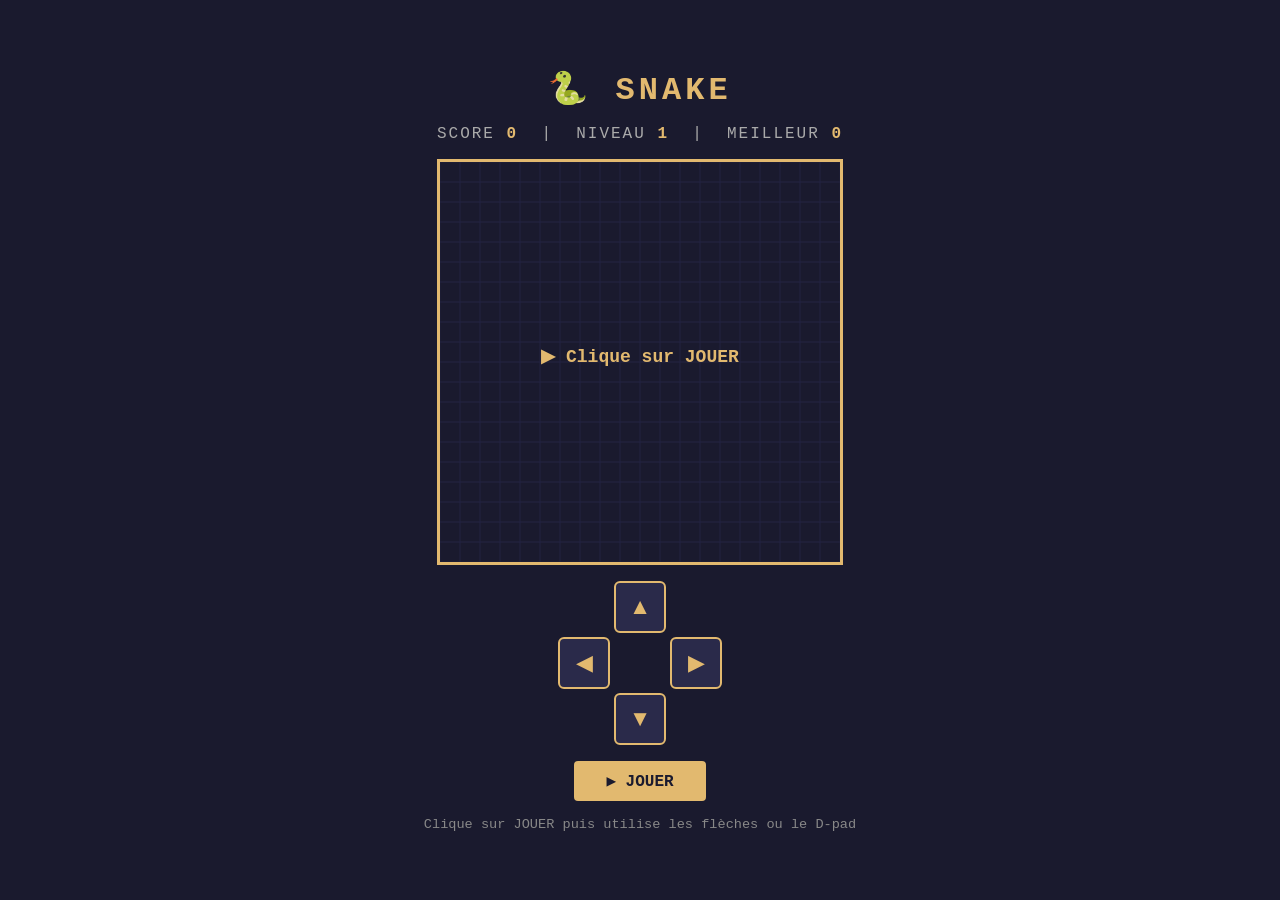
<file: Index.html>
<!DOCTYPE html>

<html lang="fr">

<head>

  <meta charset="UTF-8">

  <title>Snake</title>

  <style>

    * { margin: 0; padding: 0; box-sizing: border-box; }


    body {

      background: #1a1a2e;

      display: flex;

      flex-direction: column;

      align-items: center;

      justify-content: center;

      min-height: 100vh;

      font-family: 'Courier New', monospace;

      color: #eee;

      gap: 16px;

    }


    h1 { font-size: 2rem; color: #e2b96f; letter-spacing: 4px; }


    #hud { font-size: 1rem; letter-spacing: 2px; color: #aaa; }

    #hud b { color: #e2b96f; }


    canvas {

      border: 3px solid #e2b96f;

      display: block;

      outline: none;

    }


    #dpad {

      display: grid;

      grid-template-areas:

        ". up ."

        "left . right"

        ". down .";

      gap: 4px;

    }


    #dpad button {

      width: 52px; height: 52px;

      background: #2a2a4a;

      border: 2px solid #e2b96f;

      color: #e2b96f;

      font-size: 1.4rem;

      cursor: pointer;

      border-radius: 6px;

    }


    #dpad button:active { background: #e2b96f; color: #1a1a2e; }


    .up    { grid-area: up; }

    .left  { grid-area: left; }

    .right { grid-area: right; }

    .down  { grid-area: down; }


    #btn-start {

      padding: 10px 32px;

      background: #e2b96f;

      border: none;

      color: #1a1a2e;

      font-size: 1rem;

      font-family: 'Courier New', monospace;

      font-weight: bold;

      cursor: pointer;

      border-radius: 4px;

    }


    #btn-start:hover { background: #f5d08a; }

    #message { font-size: 0.85rem; color: #888; text-align: center; }

  </style>

</head>

<body>


  <h1>🐍 SNAKE</h1>


  <div id="hud">

    SCORE <b id="score">0</b> &nbsp;|&nbsp;

    NIVEAU <b id="level">1</b> &nbsp;|&nbsp;

    MEILLEUR <b id="best">0</b>

  </div>


  <canvas id="canvas" width="400" height="400" tabindex="0"></canvas>


  <div id="dpad">

    <button class="up"    onclick="changerDirection(0, -1)">▲</button>

    <button class="left"  onclick="changerDirection(-1, 0)">◀</button>

    <button class="right" onclick="changerDirection(1,  0)">▶</button>

    <button class="down"  onclick="changerDirection(0,  1)">▼</button>

  </div>


  <button id="btn-start" onclick="demarrerPartie()">▶ JOUER</button>

  <p id="message">Clique sur JOUER puis utilise les flèches ou le D-pad</p>


<script>

  const canvas  = document.getElementById('canvas');

  const ctx     = canvas.getContext('2d');

  const scoreEl = document.getElementById('score');

  const levelEl = document.getElementById('level');

  const bestEl  = document.getElementById('best');

  const btnEl   = document.getElementById('btn-start');

  const msgEl   = document.getElementById('message');


  const TAILLE   = 20;

  const COLS     = canvas.width  / TAILLE;

  const LIGNES   = canvas.height / TAILLE;

  const VITESSES = [200, 160, 130, 100, 80];


  let serpent, direction, dirSuivante, pomme;

  let score, meilleur = 0, niveau;

  let intervalId, enCours = false;


  function initialiser() {

    serpent = [

      { x: 12, y: 10 },

      { x: 11, y: 10 },

      { x: 10, y: 10 },

    ];

    direction   = { x: 1, y: 0 };

    dirSuivante = { x: 1, y: 0 };

    score  = 0;

    niveau = 1;

    mettreAJourHUD();

    placerPomme();

  }


  function placerPomme() {

    let pos;

    do {

      pos = {

        x: Math.floor(Math.random() * COLS),

        y: Math.floor(Math.random() * LIGNES),

      };

    } while (serpent.some(seg => seg.x === pos.x && seg.y === pos.y));

    pomme = pos;

  }


  function changerDirection(dx, dy) {

    const demitour = (dx + direction.x === 0 && dy + direction.y === 0);

    if (!demitour) dirSuivante = { x: dx, y: dy };

  }


  function tick() {

    direction = dirSuivante;


    const nouvelleTete = {

      x: serpent[0].x + direction.x,

      y: serpent[0].y + direction.y,

    };


    if (

      nouvelleTete.x < 0 || nouvelleTete.x >= COLS ||

      nouvelleTete.y < 0 || nouvelleTete.y >= LIGNES

    ) { finDePartie(); return; }


    if (serpent.slice(0, -1).some(seg => seg.x === nouvelleTete.x && seg.y === nouvelleTete.y)) {

      finDePartie(); return;

    }


    serpent.unshift(nouvelleTete);


    if (nouvelleTete.x === pomme.x && nouvelleTete.y === pomme.y) {

      score += 10;

      if (score > meilleur) meilleur = score;

      const nouveauNiveau = Math.min(Math.floor(score / 50) + 1, VITESSES.length);

      if (nouveauNiveau !== niveau) {

        niveau = nouveauNiveau;

        clearInterval(intervalId);

        intervalId = setInterval(tick, VITESSES[niveau - 1]);

      }

      mettreAJourHUD();

      placerPomme();

    } else {

      serpent.pop();

    }


    dessiner();

  }


  function dessiner() {

    ctx.fillStyle = '#1a1a2e';

    ctx.fillRect(0, 0, canvas.width, canvas.height);


    ctx.strokeStyle = '#252545';

    ctx.lineWidth = 0.5;

    for (let c = 0; c < COLS; c++) {

      for (let l = 0; l < LIGNES; l++) {

        ctx.strokeRect(c * TAILLE, l * TAILLE, TAILLE, TAILLE);

      }

    }


    ctx.fillStyle = '#e74c3c';

    ctx.fillRect(pomme.x * TAILLE + 2, pomme.y * TAILLE + 2, TAILLE - 4, TAILLE - 4);


    serpent.forEach(function(seg, i) {

      ctx.fillStyle = (i === 0) ? '#f0c040' : '#27ae60';

      ctx.fillRect(seg.x * TAILLE + 1, seg.y * TAILLE + 1, TAILLE - 2, TAILLE - 2);

    });

  }


  function finDePartie() {

    clearInterval(intervalId);

    enCours = false;

    ctx.fillStyle = 'rgba(0,0,0,0.6)';

    ctx.fillRect(80, 155, 240, 90);

    ctx.fillStyle = '#e74c3c';

    ctx.font = 'bold 28px Courier New';

    ctx.textAlign = 'center';

    ctx.fillText('GAME OVER', 200, 195);

    ctx.fillStyle = '#eee';

    ctx.font = '16px Courier New';

    ctx.fillText('Score : ' + score, 200, 225);

    btnEl.textContent = '↺ REJOUER';

    msgEl.textContent = 'Clique sur REJOUER pour recommencer';

  }


  function demarrerPartie() {

    if (enCours) return;

    initialiser();

    enCours = true;

    btnEl.textContent = 'EN COURS...';

    msgEl.textContent = '↑ ↓ ← → ou D-pad pour jouer';

    intervalId = setInterval(tick, VITESSES[0]);

    canvas.focus();

    dessiner();

  }


  canvas.addEventListener('keydown', function(e) {

    if (!enCours) return;

    if (e.key === 'ArrowUp'    || e.key === 'z' || e.key === 'Z') { e.preventDefault(); changerDirection(0, -1); }

    if (e.key === 'ArrowDown'  || e.key === 's' || e.key === 'S') { e.preventDefault(); changerDirection(0,  1); }

    if (e.key === 'ArrowLeft'  || e.key === 'q' || e.key === 'Q') { e.preventDefault(); changerDirection(-1, 0); }

    if (e.key === 'ArrowRight' || e.key === 'd' || e.key === 'D') { e.preventDefault(); changerDirection(1,  0); }

  });


  function mettreAJourHUD() {

    scoreEl.textContent = score;

    levelEl.textContent = niveau;

    bestEl.textContent  = meilleur;

  }


  ctx.fillStyle = '#1a1a2e';

  ctx.fillRect(0, 0, canvas.width, canvas.height);

  ctx.strokeStyle = '#252545';

  ctx.lineWidth = 0.5;

  for (let c = 0; c < COLS; c++) {

    for (let l = 0; l < LIGNES; l++) {

      ctx.strokeRect(c * TAILLE, l * TAILLE, TAILLE, TAILLE);

    }

  }

  ctx.fillStyle = '#e2b96f';

  ctx.font = 'bold 18px Courier New';

  ctx.textAlign = 'center';

  ctx.fillText('▶ Clique sur JOUER', 200, 200);

</script>

</body>

</html>
</file>
